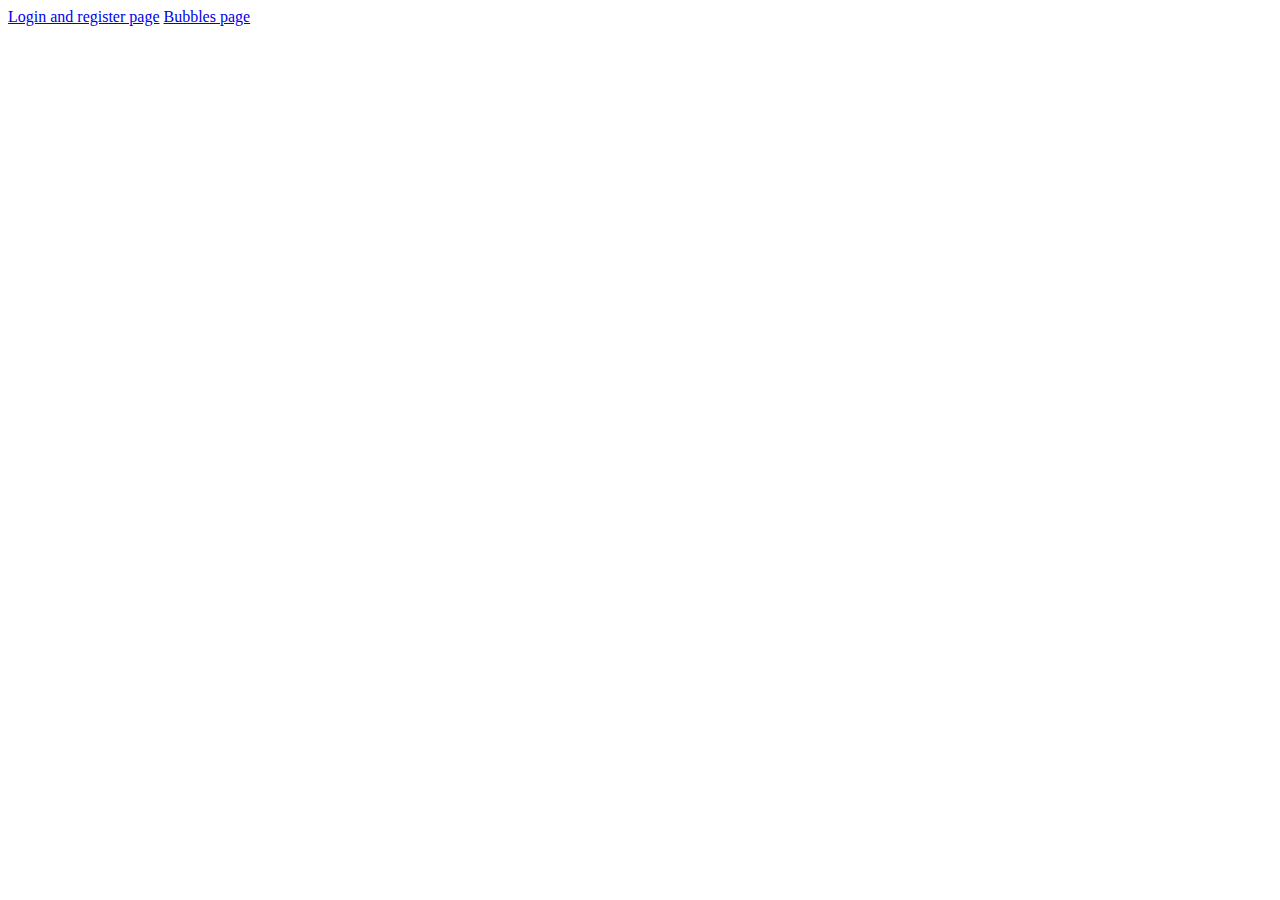
<file: index.html>
<!DOCTYPE html>
<html lang="en">
<head>
    <meta charset="UTF-8">
    <meta http-equiv="X-UA-Compatible" content="IE=edge">
    <meta name="viewport" content="width=device-width, initial-scale=1.0">
    <title>Document</title>
</head>
<body>
    <a href="login_and_register/index.html">Login and register page</a>
    <a href="bubbles/index.html">Bubbles page</a>
</body>
</html>
</file>
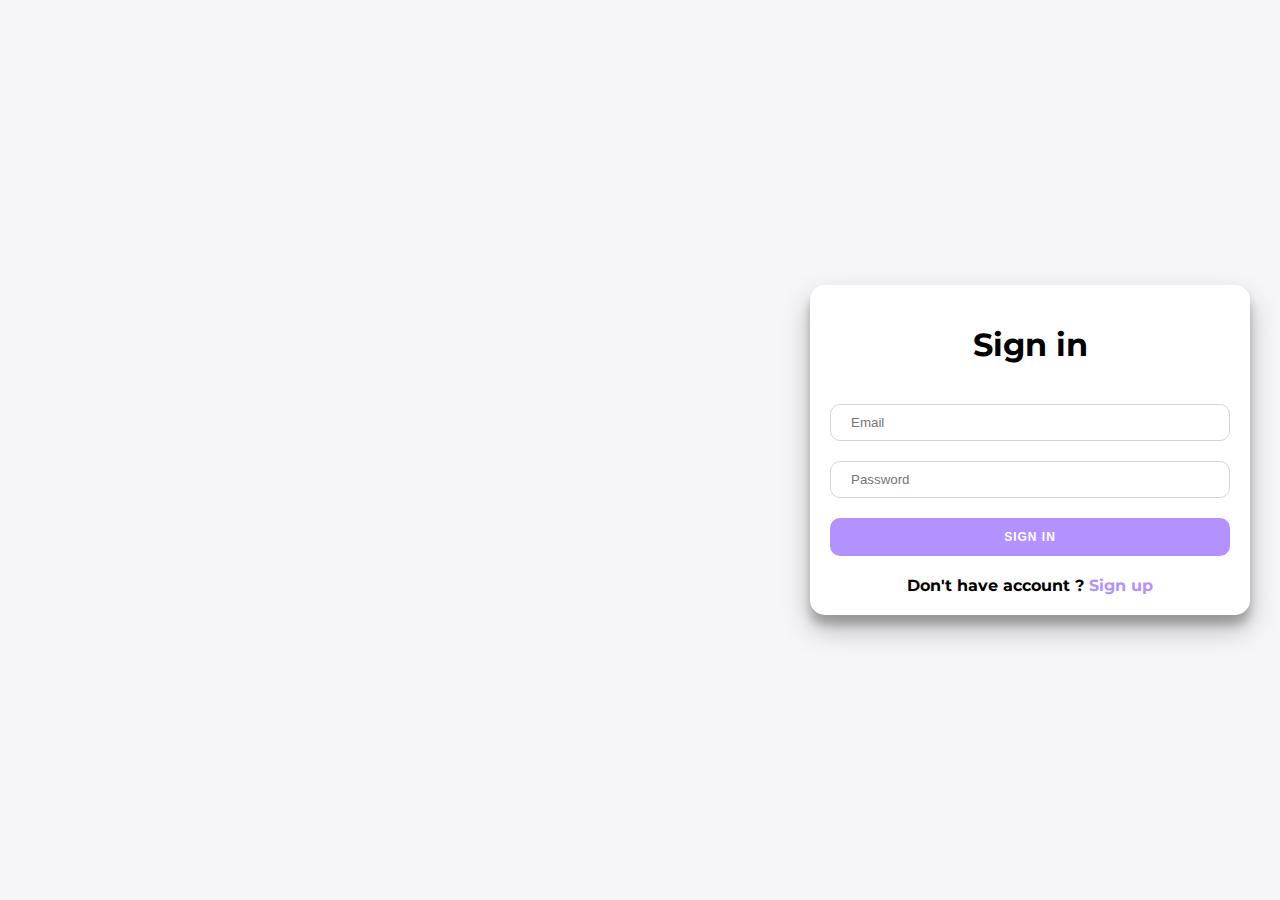
<file: bubbles/index.html>
<!DOCTYPE html>
<html lang="en">
<head>
    <meta charset="UTF-8">
    <meta http-equiv="X-UA-Compatible" content="IE=edge">
    <meta name="viewport" content="width=device-width, initial-scale=1.0">
    <title>Document</title>
    <link rel="stylesheet" href="./style.css">
</head>
<body>
    <form>
        <h1>Sign in</h1>
        <input type="email" placeholder="Email" />
		<input type="password" placeholder="Password" />
        <button>Sign in</button>
        <a href="#">Don't have account ? <span style="color: #b391ff;">Sign up</span></a>
    </form>
</body>
</html>
</file>
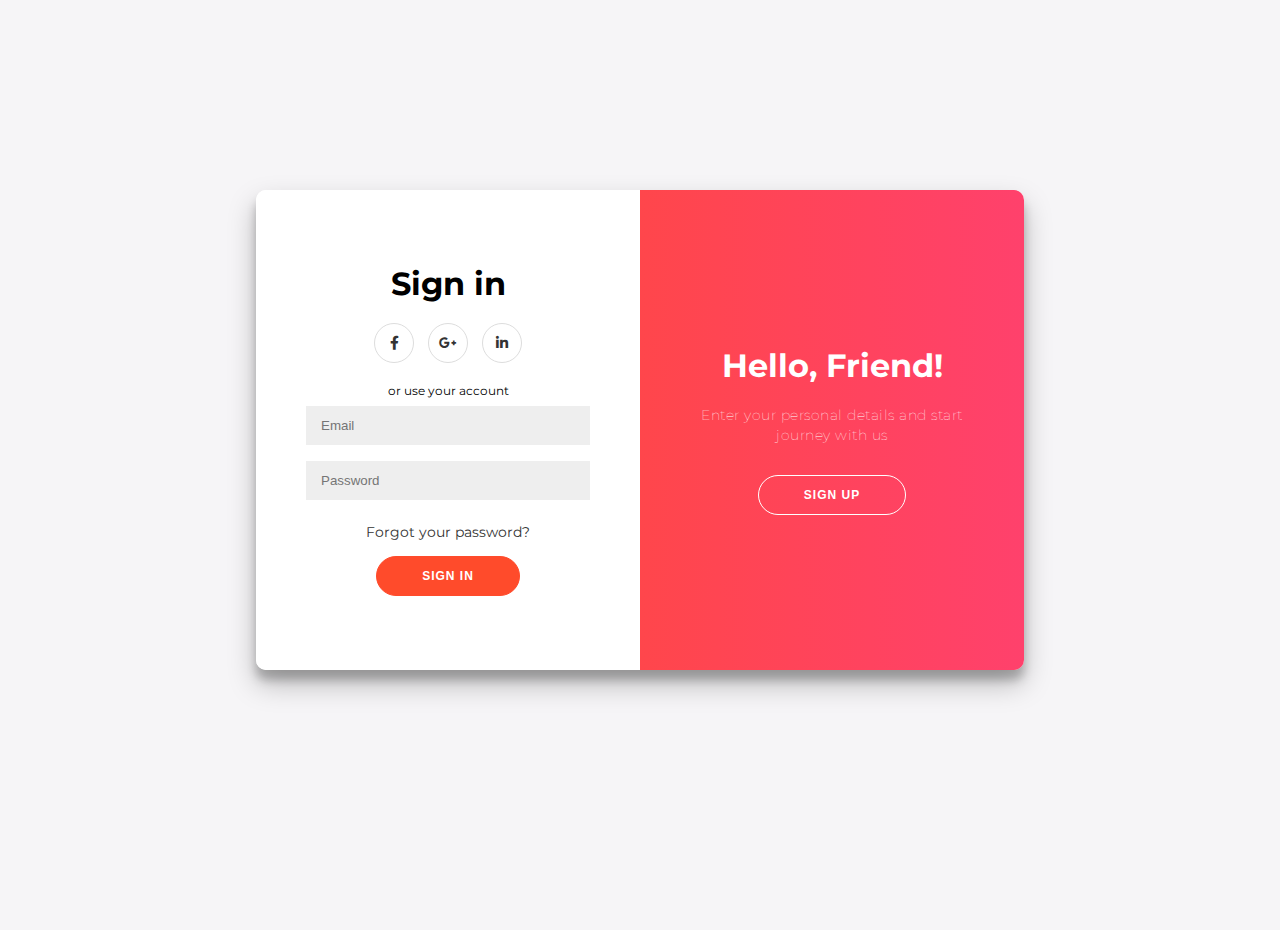
<file: login_and_register/index.html>
<!DOCTYPE html>
<html lang="en" >
<head>
  <meta charset="UTF-8">
  <title>Dual page</title>
  <link rel='stylesheet' href='https://cdnjs.cloudflare.com/ajax/libs/font-awesome/5.14.0/css/all.min.css'>
  <link rel="stylesheet" href="./style.css">

</head>
<body>
<div class="container" id="container">
	<div class="form-container sign-up-container">
		<form action="#">
			<h1>Create Account</h1>
			<div class="social-container">
				<a href="#"><i class="fab fa-facebook-f"></i></a>
				<a href="#"><i class="fab fa-google-plus-g"></i></a>
				<a href="#"><i class="fab fa-linkedin-in"></i></a>
			</div>
			<span>or use your email for registration</span>
			<input type="text" placeholder="Name" />
			<input type="email" placeholder="Email" />
			<input type="password" placeholder="Password" />
			<button>Sign Up</button>
		</form>
	</div>
	<div class="form-container sign-in-container">
		<form action="#">
			<h1>Sign in</h1>
			<div class="social-container">
				<a href="#"><i class="fab fa-facebook-f"></i></a>
				<a href="#"><i class="fab fa-google-plus-g"></i></a>
				<a href="#"><i class="fab fa-linkedin-in"></i></a>
			</div>
			<span>or use your account</span>
			<input type="email" placeholder="Email" />
			<input type="password" placeholder="Password" />
			<a href="#">Forgot your password?</a>
			<button>Sign In</button>
		</form>
	</div>
	<div class="overlay-container">
		<div class="overlay">
			<div class="overlay-panel overlay-left">
				<h1>Welcome Back!</h1>
				<p>To keep connected with us please login with your personal info</p>
				<button class="ghost" id="signIn">Sign In</button>
			</div>
			<div class="overlay-panel overlay-right">
				<h1>Hello, Friend!</h1>
				<p>Enter your personal details and start journey with us</p>
				<button class="ghost" id="signUp">Sign Up</button>
			</div>
		</div>
	</div>
</div>
  <script  src="./script.js"></script>

</body>
</html>
</file>
<file: bubbles/style.css>
@import url('https://fonts.googleapis.com/css?family=Montserrat:400,800');

* {
    margin: 0;
}

body{
    background: #f6f5f7;
    display: flex;
    justify-content: end;
    align-items: center;
    height: calc(100vh - 60px) ;
    padding: 30px;
    font-family: 'Montserrat', sans-serif;
}

h1 {
    text-align: center;
    padding: 20px
}

form {
    display: flex;
    flex-direction: column;
    gap: 20px;
    width: 400px;
    padding: 20px;
    background-color: white;
    border-radius: 15px;
    box-shadow: 0 14px 28px rgba(0,0,0,0.25), 
    0 10px 10px rgba(0,0,0,0.22);
}

input {
    padding: 10px 20px;
    border-radius: 10px;
    border: #D2D6DC 1px solid;
}

button {
	border-radius: 10px;
	background-color: #b391ff;
	color: #FFFFFF;
	font-size: 12px;
	font-weight: bold;
	padding: 12px 45px;
	letter-spacing: 1px;
	text-transform: uppercase;
	cursor: pointer;
    border: none;
}

button:hover {
	background-color: #8258db;
}

a {
    font-size: 12pt;
    font-weight: 700;
    text-align: center;
    color: black;
    text-decoration: none;
}
</file>
<file: login_and_register/style.css>
@import url('https://fonts.googleapis.com/css?family=Montserrat:400,800');

* {
	box-sizing: border-box;
}

body {
	background: #f6f5f7;
	display: flex;
	justify-content: center;
	align-items: center;
	flex-direction: column;
	font-family: 'Montserrat', sans-serif;
	height: 100vh;
	margin: -20px 0 50px;
}

h1 {
	font-weight: bold;
	margin: 0;
}

p {
	font-size: 14px;
	font-weight: 100;
	line-height: 20px;
	letter-spacing: 0.5px;
	margin: 20px 0 30px;
}

span {
	font-size: 12px;
}

a {
	color: #333;
	font-size: 14px;
	text-decoration: none;
	margin: 15px 0;
}

button {
	border-radius: 20px;
	border: 1px solid #FF4B2B;
	background-color: #FF4B2B;
	color: #FFFFFF;
	font-size: 12px;
	font-weight: bold;
	padding: 12px 45px;
	letter-spacing: 1px;
	text-transform: uppercase;
	transition: transform 80ms ease-in;
	cursor: pointer;
}

button:active {
	transform: scale(0.95);
}

button:focus {
	outline: none;
}

button.ghost {
	background-color: transparent;
	border-color: #FFFFFF;
}

form {
	background-color: #FFFFFF;
	display: flex;
	align-items: center;
	justify-content: center;
	flex-direction: column;
	padding: 0 50px;
	height: 100%;
	text-align: center;
}

input {
	background-color: #eee;
	border: none;
	padding: 12px 15px;
	margin: 8px 0;
	width: 100%;
}

.container {
	background-color: #fff;
	border-radius: 10px;
  	box-shadow: 0 14px 28px rgba(0,0,0,0.25), 
			0 10px 10px rgba(0,0,0,0.22);
	position: relative;
	overflow: hidden;
	width: 768px;
	max-width: 100%;
	min-height: 480px;
}

.form-container {
	position: absolute;
	top: 0;
	height: 100%;
	transition: all 0.6s ease-in-out;
}

.sign-in-container {
	left: 0;
	width: 50%;
	z-index: 2;
}

.container.right-panel-active .sign-in-container {
	transform: translateX(100%);
}

.sign-up-container {
	left: 0;
	width: 50%;
	opacity: 0;
	z-index: 1;
}

.container.right-panel-active .sign-up-container {
	transform: translateX(100%);
	opacity: 1;
	z-index: 5;
	animation: show 0.6s;
}

@keyframes show {
	0%, 49.99% {
		opacity: 0;
		z-index: 1;
	}
	
	50%, 100% {
		opacity: 1;
		z-index: 5;
	}
}

.overlay-container {
	position: absolute;
	top: 0;
	left: 50%;
	width: 50%;
	height: 100%;
	overflow: hidden;
	transition: transform 0.6s ease-in-out;
	z-index: 100;
}

.container.right-panel-active .overlay-container{
	transform: translateX(-100%);
}

.overlay {
	background: #FF416C;
	background: -webkit-linear-gradient(to right, #FF4B2B, #FF416C);
	background: linear-gradient(to right, #FF4B2B, #FF416C);
	background-repeat: no-repeat;
	background-size: cover;
	background-position: 0 0;
	color: #FFFFFF;
	position: relative;
	left: -100%;
	height: 100%;
	width: 200%;
  	transform: translateX(0);
	transition: transform 0.6s ease-in-out;
}

.container.right-panel-active .overlay {
  	transform: translateX(50%);
}

.overlay-panel {
	position: absolute;
	display: flex;
	align-items: center;
	justify-content: center;
	flex-direction: column;
	padding: 0 40px;
	text-align: center;
	top: 0;
	height: 100%;
	width: 50%;
	transform: translateX(0);
	transition: transform 0.6s ease-in-out;
}

.overlay-left {
	transform: translateX(-20%);
}

.container.right-panel-active .overlay-left {
	transform: translateX(0);
}

.overlay-right {
	right: 0;
	transform: translateX(0);
}

.container.right-panel-active .overlay-right {
	transform: translateX(20%);
}

.social-container {
	margin: 20px 0;
}

.social-container a {
	border: 1px solid #DDDDDD;
	border-radius: 50%;
	display: inline-flex;
	justify-content: center;
	align-items: center;
	margin: 0 5px;
	height: 40px;
	width: 40px;
}
</file>
